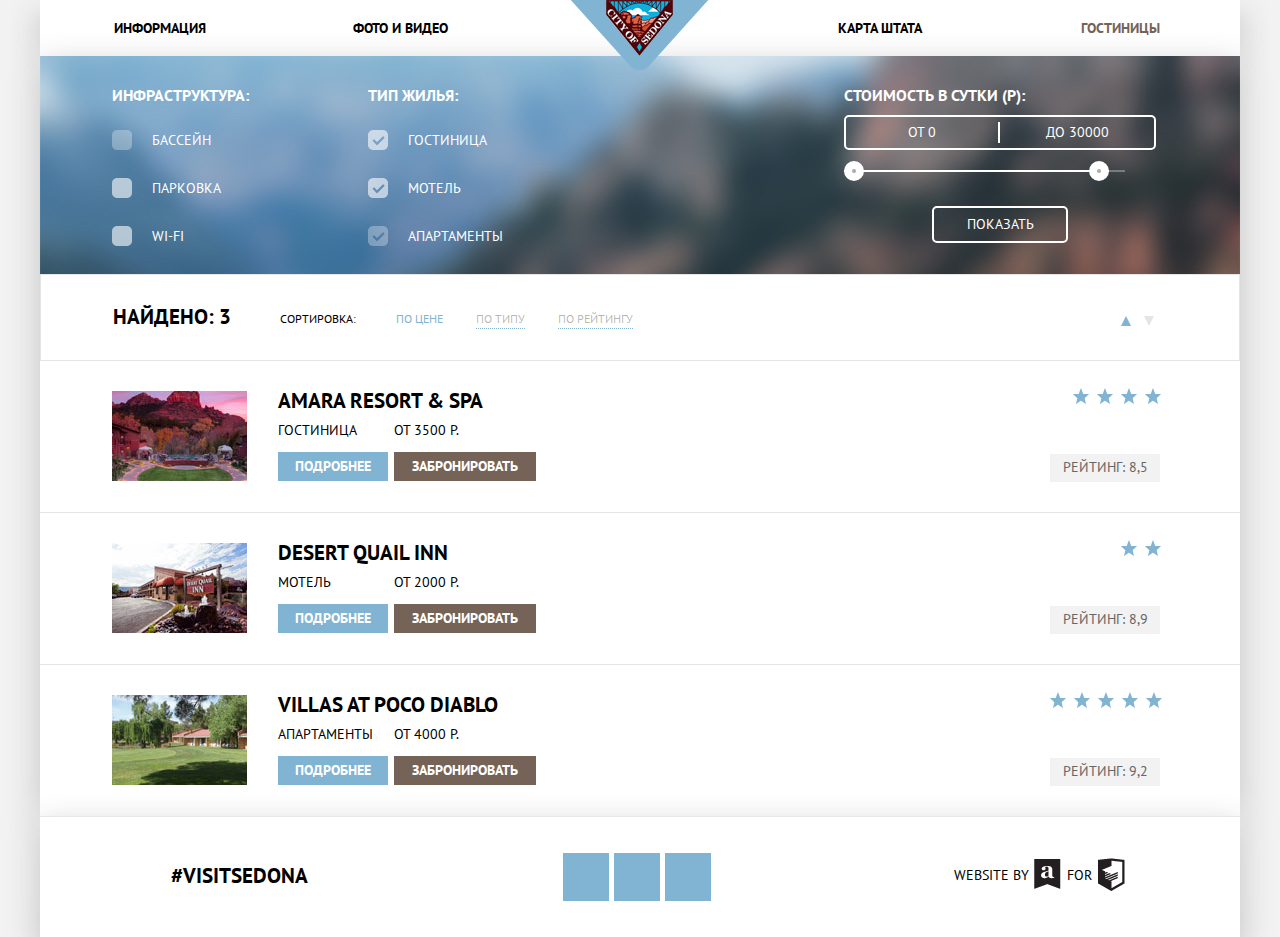
<file: catalog.html>
<!DOCTYPE html>
<html>

<head>
    <meta http-equiv="content-type" content="text/html; charset=utf-8">
    <title>Каталог - Седона</title>
    <meta name="description" content="предлагаем отдых в мотелях, гастиницых, апартаментах с бассейном, парковкой и личным wi-fi">
    <meta name="keywords" content="отдых в Аризоне, Седона, гранд каньон, мотель, гостиницы, мост дьявола, visitsedona, тихий отдых, спокойный отдых, отдых, туризм, бассейн">
    <meta name="author" content="vk.com/id34214149">
    <link href="http://fonts.googleapis.com/css?family=PT+Sans:400,700&amp;subset=latin,cyrillic" rel="stylesheet" type="text/css">
    <link rel="StyleSheet" href="css/normalize.css" type="text/css">
    <link rel="StyleSheet" href="css/style.min.css" type="text/css">
    <link rel="icon" href="img/favicon.ico" type="image/png">
</head>

<body>
    <header class="container">
        <nav class="menu">
            <a href="index.html">Информация</a>
            <a href="#">Фото и видео</a>
            <a href="index.html" class="menu-logo">
                <img src="img/menu-logo.png" alt="">
            </a>
            <a href="#">Карта штата</a>
            <a class="menu-active" href="#">Гостиницы</a>
        </nav>
    </header>
    <main class="container">
        <div class="filter clearfix">
            <form method="post" action="/filter">
                <div class="filter-infrastructure">
                    <p class="filter-infrastructure-title">Инфраструктура:</p>
                    <input type="checkbox" id="filter-pool" disabled>
                    <label class="filter-variant" for="filter-pool">Бассейн</label>
                    <input type="checkbox" id="filter-parking">
                    <label class="filter-variant" for="filter-parking">Парковка</label>
                    <input type="checkbox" id="filter-wifi">
                    <label class="filter-variant" for="filter-wifi">wi-fi</label>
                </div>
                <div class="filter-housing">
                    <p class="filter-housing-title">Тип жилья:</p>
                    <input type="checkbox" id="filter-hotel" checked>
                    <label class="filter-variant" for="filter-hotel">Гостиница</label>
                    <input type="checkbox" id="filter-motel" checked>
                    <label class="filter-variant" for="filter-motel">Мотель</label>
                    <input type="checkbox" id="filter-apartment" checked disabled>
                    <label class="filter-variant" for="filter-apartment">Апартаменты</label>
                </div>
                <div class="filter-price">
                    <p class="filter-price-title">Стоимость в сутки (Р):</p>
                    <div class="filter-price-controll">
                        <div class="filter-price-boundaries">
                            <input type="text" value="От 0" required>
                            <input type="text" value="До 30000" required>
                        </div>
                        <div class="filter-price-scale">
                            <div class="filter-scale-toggle filter-min-toggle"></div>
                            <div class="filter-scale-toggle filter-max-toggle"></div>
                        </div>
                    </div>
                    <button class="filter-btn" type="submit">Показать</button>
                </div>
            </form>
        </div>
        <div class="options clearfix">
            <div class="options-left-column">
                <span class="options-found">Найдено: 3</span>
                <span class="options-about">Сортировка:</span>
                <a href="#" class="options-variant options-price options-active">По цене</a>
                <a href="#" class="options-variant options-type">По типу</a>
                <a href="#" class="options-variant options-functions">По рейтингу</a>
            </div>
            <div class="options-right-column">
                <a class="options-up-arrow options-active" href="#"></a>
                <a class="options-down-arrow" href="#"></a>
            </div>
        </div>
        <div class="result">
            <div class="result-housing clearfix">
                <div class="result-housing-left">
                    <figure class="result-housing-img">
                        <img src="img/result-hotel-amara.jpg" alt="Amara resort & spa">
                    </figure>
                    <div class="result-housing-infoblock">
                        <a class="result-infoblock-title" href="#">Amara resort & spa</a>
                        <div class="result-about clearfix">
                            <div class="result-about-housing">
                                <p class="result-housing-type">Гостиница</p>
                                <a class="result-housing-more" href="#">Подробнее</a>
                            </div>
                            <div class="result-about-booking">
                                <p class="result-about-price">от 3500 Р.</p>
                                <a class="result-booking-btn" href="#">Забронировать</a>
                            </div>
                        </div>
                    </div>
                </div>
                <div class="result-housing-ratings">
                    <div class="result-ratings-stars result-ratings-good"></div>
                    <p class="result-mark-info">Рейтинг: 8,5</p>
                </div>
            </div>
            <div class="result-housing clearfix">
                <div class="result-housing-left">
                    <figure class="result-housing-img">
                        <img src="img/result-hotel-desert.jpg" alt="Desert quail inn">
                    </figure>
                    <div class="result-housing-infoblock">
                        <a class="result-infoblock-title" href="#">Desert quail inn</a>
                        <div class="result-about clearfix">
                            <div class="result-about-housing">
                                <p class="result-housing-type">Мотель</p>
                                <a class="result-housing-more" href="#">Подробнее</a>
                            </div>
                            <div class="result-about-booking">
                                <p class="result-about-price">от 2000 Р.</p>
                                <a class="result-booking-btn" href="#">Забронировать</a>
                            </div>
                        </div>
                    </div>
                </div>
                <div class="result-housing-ratings">
                    <div class="result-ratings-stars result-ratings-bad"></div>
                    <p class="result-mark-info">Рейтинг: 8,9</p>
                </div>
            </div>
            <div class="result-housing clearfix">
                <div class="result-housing-left">
                    <figure class="result-housing-img">
                        <img src="img/result-hotel-villas.jpg" alt="Villas at poco diablo">
                    </figure>
                    <div class="result-housing-infoblock">
                        <a class="result-infoblock-title" href="#">Villas at poco diablo</a>
                        <div class="result-about clearfix">
                            <div class="result-about-housing">
                                <p class="result-housing-type">Апартаменты</p>
                                <a class="result-housing-more" href="#">Подробнее</a>
                            </div>
                            <div class="result-about-booking">
                                <p class="result-about-price">от 4000 Р.</p>
                                <a class="result-booking-btn" href="#">Забронировать</a>
                            </div>
                        </div>
                    </div>
                </div>
                <div class="result-housing-ratings">
                    <div class="result-ratings-stars result-ratings-excellent"></div>
                    <p class="result-mark-info">Рейтинг: 9,2</p>
                </div>
            </div>
        </div>
    </main>
    <footer class="container">
        <p class="footer-hashtag">#visitsedona</p>
        <div class="footer-social">
            <a class="footer-social-btn footer-social-tw" href="#"></a>
            <a class="footer-social-btn footer-social-fb" href="#"></a>
            <a class="footer-social-btn footer-social-ytb" href="#"></a>
        </div>
        <p class="footer-copyright">
            <span class="footer-copyright-introduction">Website by</span>
            <a class="footer-copyright-glukhanko" href="#"></a>
            <span class="footer-copyright-introduction">for</span>
            <a class="footer-copyright-htmlacademy" href="#"></a>
        </p>
    </footer>
</body>

</html>
</file>
<file: css/style.min.css>
@charset "utf-8";@font-face{font-family:"wisdom_scriptregular";font-weight:400;font-style:normal;src:url(../font/wisdom_script_aj-webfont.eot);src:url(../font/wisdom_script_aj-webfont.eot?#iefix) format("embedded-opentype"),url(../font/wisdom_script_aj-webfont.woff) format("woff"),url(../font/wisdom_script_aj-webfont.ttf) format("truetype")}@font-face{font-family:"sullivanfill";font-weight:400;font-style:normal;src:url(../font/sullivan-fill-webfont.eot);src:url(../font/sullivan-fill-webfont.eot?#iefix) format("embedded-opentype"),url(../font/sullivan-fill-webfont.woff) format("woff"),url(../font/sullivan-fill-webfont.ttf) format("truetype"),url(../font/sullivan-fill-webfont.svg#sullivanfill) format("svg")}@font-face{font-family:"zeroneroblack";font-weight:400;font-style:normal;src:url(../font/zeronero-webfont.eot);src:url(../font/zeronero-webfont.eot?#iefix) format("embedded-opentype"),url(../font/zeronero-webfont.woff) format("woff"),url(../font/zeronero-webfont.ttf) format("truetype"),url(../font/zeronero-webfont.svg#zeroneroblack) format("svg")}body{min-width:768px;margin:0;padding:0;text-transform:uppercase;background-color:#f2f2f2;font-family:"PT Sans",sans-serif,Arial}p,ul,h3,h2,h1,input,figure{margin:0;padding:0}a:focus{outline:none}figure{line-height:0}ul{list-style:none}label{cursor:pointer}.clearfix::after{display:table;clear:both;content:""}.container{min-width:768px;max-width:1200px;margin:0 auto;background-color:#fff;-webkit-box-shadow:0 10px 30px 0 rgba(50,50,50,.3);-moz-box-shadow:0 10px 30px 0 rgba(50,50,50,.3);box-shadow:0 10px 30px 0 rgba(50,50,50,.3),0 -10px 30px 0 #fff}.menu a,.offer-form-label,.offer-form-label + input{text-decoration:none;text-transform:uppercase;color:#000;font-size:14px;font-weight:700;line-height:26px}.menu a:hover{color:#81b3d2}.menu a:active{color:#b2b2b2;color:rgba(0,0,0,.3)}.menu .menu-active{color:#766357}.menu .menu-active:hover{color:#604e43}.menu .menu-active:active{color:#d6d0cc;color:rgba(118,99,87,.3)}.filter-price-title,.filter-housing-title,.filter-infrastructure-title{color:#fff;font-size:16px;font-weight:700;line-height:21px}.filter-btn,.filter-variant,.filter-price-controll,.filter-price-boundaries input{text-transform:uppercase;color:#fff;font-size:14px;font-weight:400;line-height:21px}.options-found,.footer-hashtag,.benefits-block-title,.result-infoblock-title,.description-definition{text-decoration:none;color:#000;font-size:21px;font-weight:700;line-height:26px}.result-infoblock-title:hover{color:#81b3d2}.result-infoblock-title:active{color:rgba(0,0,0,.3)}.options span,.options-variant{text-decoration:none;color:#000;font-size:12px;font-weight:400;line-height:18px}.options .options-found{text-decoration:none;color:#000;font-size:21px;font-weight:700;line-height:26px}.options-variant{color:rgba(0,0,0,.3);border-bottom:1px dotted #81b3d2}.options-active{color:#81b3d2;border-bottom-color:transparent}.options-variant:hover{color:#81b3d2}.options-variant:active{color:#000;border-bottom-color:transparent}.result-about-price,.result-housing-type,.benefits-block-about,.city-description-about,.benefits-block-subtitle,.city-description-subtitle,.country-description-about,.country-description-subtitle{color:#000;font-size:14px;font-weight:400;line-height:21px}.city-description-about,.country-description-about,.city-description-subtitle,.country-description-subtitle{color:#fff}.result-booking-btn,.result-housing-more{text-decoration:none;color:#fff;font-size:14px;font-weight:700;line-height:21px}.result-booking-btn:active,.result-housing-more:active{color:rgba(255,255,255,.3)}.result-mark-info{color:#666;font-size:14px;font-weight:400;line-height:21px}.description-info,.footer-copyright-introduction{color:#000;font-size:14px;font-weight:400;line-height:26px}.offer-btn,.offer-form-btn,.city-description-title,.country-description-title{text-transform:uppercase;color:#fff;font-size:21px;font-weight:700;line-height:26px}.offer-btn:active{color:#9f928a;color:rgba(255,255,255,.3)}.offer-form-btn:active{color:#a7cae0;color:rgba(255,255,255,.3)}.offer-title{color:#000;font-size:30px;font-weight:700;line-height:26px}.offer-info{color:#000;font-size:14px;font-weight:400;line-height:24px}.card-greetings{color:#81b3d2;font-family:"sullivanfill",sans-serif,Arial;font-size:63px;line-height:70px}.card-subgreetings{text-transform:none;color:#766357;font-family:"wisdom_scriptregular",sans-serif,Arial;font-size:29px;line-height:44px}.card-title{color:#fff;font-family:"zeroneroblack",sans-serif,Arial;font-size:116px;line-height:142px}.card-slogan{text-transform:none;color:#fff;font-family:"wisdom_scriptregular",sans-serif,Arial;font-size:36px;line-height:36px}.menu{min-height:56px;font-size:0}.menu a{display:inline-block;width:20%;padding-top:15px;padding-bottom:15px;text-align:center;vertical-align:top}.menu .menu-logo{position:relative;z-index:50;height:56px;padding:0}.filter{padding-top:29px;background:#647e94 no-repeat url(../img/hotel-page-logo.jpg);background-size:100% auto}.filter-housing,.filter-infrastructure{float:left;box-sizing:border-box;width:256px;padding-left:6%}.filter-price{float:right;box-sizing:border-box;width:33%;padding-right:7%;text-align:center}.filter-housing input,.filter-infrastructure input{display:none}.filter-housing-title,.filter-infrastructure-title{margin-bottom:24px}.filter-variant{position:relative;display:block;margin-bottom:27px;margin-left:40px;-webkit-user-select:none;-moz-user-select:none;-ms-user-select:none;user-select:none;-webkit-touch-callout:none;-khtml-user-select:none}input + .filter-variant:before{position:absolute;top:0;left:-40px;width:20px;height:20px;content:"";background:-406px -32px no-repeat url(../img/sprite.png)}input:checked + .filter-variant:before{position:absolute;top:0;left:-40px;width:20px;height:20px;background:-380px -33px no-repeat url(../img/sprite.png)}input + .filter-variant:hover:before{background:-406px -62px no-repeat url(../img/sprite.png)}input:checked + .filter-variant:hover:before{background:-380px -2px no-repeat url(../img/sprite.png)}input:disabled + .filter-variant:before{background:-406px -1px no-repeat url(../img/sprite.png)}input:checked:disabled + .filter-variant:before{background:-380px -63px no-repeat url(../img/sprite.png)}input:checked + .filter-variant:before{background:-380px -33px no-repeat url(../img/sprite.png)}.filter-price-title{margin-bottom:9px;text-align:left}.filter-price-boundaries{margin-bottom:11px;padding-top:5px;padding-bottom:5px;border:2px solid #fff;border-radius:5px;font-size:0}.filter-price-boundaries input{display:inline-block;box-sizing:border-box;width:50%;text-align:center;vertical-align:top;border:none;background-color:transparent}.filter-price-boundaries input:nth-child(2n+1){border-right:2px solid #fff}.filter-price-boundaries input:focus{outline:none}.filter-price-scale{position:relative;min-height:20px;margin-bottom:25px;-webkit-user-select:none;-moz-user-select:none;-ms-user-select:none;user-select:none;-webkit-touch-callout:none;-khtml-user-select:none}.filter-price-scale:before{position:absolute;top:9px;right:10%;left:0;height:2px;content:"";background-color:rgba(255,255,255,.3)}.filter-price-scale:after{position:absolute;top:9px;right:15%;left:0;height:2px;content:"";background-color:#fff}.filter-scale-toggle{position:absolute;top:0;width:20px;height:20px;cursor:pointer;border-radius:50%;background-color:#fff}.filter-scale-toggle:before{position:absolute;z-index:10;top:8px;left:8px;width:4px;height:4px;content:"";border-radius:50%;background-color:#ababab}.filter-scale-toggle:hover:before{background-color:#1c4f80}.filter-min-toggle{left:0}.filter-max-toggle{right:15%}.filter-btn{width:136px;padding-top:6px;padding-bottom:6px;border:2px solid #fff;border-radius:5px;background-color:transparent}.filter-btn:hover{color:rgba(255,255,255,.5);border-color:rgba(255,255,255,.5)}.filter-btn:active{color:rgba(255,255,255,.3);border:2px solid rgba(255,255,255,.3)}.filter-btn:focus{outline:none}.options{padding-top:29px;padding-bottom:30px;border:1px solid #e5e5e5}.options-left-column{float:left;box-sizing:border-box;width:625px;padding-left:6%;font-size:0}.options-left-column a,.options-left-column span{display:inline-block;vertical-align:top}.options-about,.options-left-column a{padding-top:6px}.options-found{margin-right:49px}.options-about{margin-right:40px}.options-left-column a{margin-right:33px}.options-right-column{float:right;width:70px;margin-right:7%;padding-top:12px;text-align:right;font-size:0}.options-right-column a{display:inline-block;width:11px;height:11px;vertical-align:top}.options-down-arrow{position:relative;margin-left:12px}.options-up-arrow:before,.options-down-arrow:before{position:absolute;top:0;left:0;width:0;height:0;content:"";border-width:10px 5px 0;border-style:solid;border-color:#e5e5e5 transparent transparent}.options-up-arrow{position:relative}.options-up-arrow:before{border-width:0 5px 10px;border-color:transparent transparent #e5e5e5}.options-up-arrow:hover:before{border-color:transparent transparent #000}.options-down-arrow:hover:before{border-color:#000 transparent transparent}.options-up-arrow:active:before{border-color:transparent transparent #81b3d2}.options-down-arrow:active:before{border-color:#81b3d2 transparent transparent}.options-up-arrow.options-active:before{border-color:transparent transparent #81b3d2}.options-down-arrow.options-active:before{border-color:#81b3d2 transparent transparent}.result-housing{padding-top:27px;padding-bottom:30px;border-bottom:1px solid #e5e5e5}.result-housing-left{float:left;box-sizing:border-box;width:500px;padding-left:6%;font-size:0}.result-housing-img,.result-housing-infoblock{display:inline-block;vertical-align:top}.result-housing-img{width:135px;min-height:90px;margin-right:31px;padding-top:3px}.result-housing-infoblock{width:258px}.result-infoblock-title{display:block;max-width:258px;margin-bottom:6px}.result-about-housing{float:left;width:110px}.result-about-price,.result-housing-type{margin-bottom:11px}.result-about-booking{float:right;width:142px}.result-housing-ratings{float:right;box-sizing:border-box;width:190px;padding-right:5%}.result-housing-more{display:block;width:100%;padding-top:4px;padding-bottom:4px;text-align:center;background-color:#81b3d2}.result-housing-more:hover{background-color:#669ec0}.result-housing-more:active{background-color:#5496bd}.result-booking-btn{display:block;width:100%;padding-top:4px;padding-bottom:4px;text-align:center;background-color:#766357}.result-booking-btn:hover{background-color:#604e43}.result-booking-btn:active{background-color:#503e33}.result-ratings-stars{width:114px;min-height:17px;margin-bottom:49px}.result-ratings-good{background:23px -94px no-repeat url(../img/sprite.png)}.result-ratings-bad{background:71px -94px no-repeat url(../img/sprite.png)}.result-ratings-normal{background:46px -94px no-repeat url(../img/sprite.png)}.result-ratings-worst{background:94px -94px no-repeat url(../img/sprite.png)}.result-ratings-excellent{background:0 -94px no-repeat url(../img/sprite.png)}.result-mark-info{width:110px;padding-top:3px;padding-bottom:4px;text-align:center;background-color:#f2f2f2}footer{font-size:0}.footer-social,.footer-hashtag,.footer-copyright{display:inline-block;box-sizing:border-box;width:33.33%;min-height:120px;text-align:center;vertical-align:top}.footer-hashtag{padding-top:46px}.footer-social{padding-top:36px;font-size:0}.footer-social-btn{position:relative;display:inline-block;width:46px;height:48px;margin-right:5px;vertical-align:top;background-color:#81b3d2}.footer-social-btn:hover{position:relative;background-color:#669ec0}.footer-social-btn:active{position:relative;background-color:#5496bd}.footer-social-btn:before{position:absolute;width:22px;height:20px;content:""}.footer-social-twitter:before{top:15px;left:15px;background:-396px -101px no-repeat url(../img/sprite.png)}.footer-social-twitter:active:before{background:-466px 0 no-repeat url(../img/sprite.png)}.footer-social-facebook:before{top:15px;left:17px;background:-430px -99px no-repeat url(../img/sprite.png)}.footer-social-facebook:active:before{background:-469px -32px no-repeat url(../img/sprite.png)}.footer-social-youtube:before{top:17px;left:12px;background:-464px -102px no-repeat url(../img/sprite.png)}.footer-social-youtube:active:before{background:-464px -67px no-repeat url(../img/sprite.png)}.footer-copyright{padding-top:41px;font-size:0}.footer-copyright a,.footer-copyright span{display:inline-block;vertical-align:middle}.footer-copyright-glukhanko{width:28px;height:33px;margin-right:5px;margin-left:5px;background:-304px 0 no-repeat url(../img/sprite.png)}.footer-copyright-glukhanko:hover{background:-304px -41px no-repeat url(../img/sprite.png)}.footer-copyright-glukhanko:active{background:-304px -84px no-repeat url(../img/sprite.png)}.footer-copyright-htmlacademy{width:28px;height:33px;margin-left:5px;background:-340px 0 no-repeat url(../img/sprite.png)}.footer-copyright-htmlacademy:hover{background:-340px -41px no-repeat url(../img/sprite.png)}.footer-copyright-htmlacademy:active{background:-340px -84px no-repeat url(../img/sprite.png)}.card{position:relative;padding-top:70px;padding-bottom:90px;text-align:center;background:#647e94 0 20% no-repeat url(../img/main-page-logo.jpg);background-size:100% auto}.card:after{position:absolute;bottom:0;left:0;width:100%;height:57px;content:"";background:0 0 no-repeat url(../img/logo-shape.png);background-size:100% 57px}.card-subgreetings{position:relative;top:-17px;width:200px;margin-right:auto;margin-bottom:5px;margin-left:auto}.card-subgreetings:before{position:absolute;top:25px;left:-29px;width:29px;height:2px;content:"";background-color:#766357}.card-subgreetings:after{position:absolute;top:25px;right:-29px;width:29px;height:2px;content:"";background-color:#766357}.card-title{margin:10px}.card-slogan{width:340px;margin-right:auto;margin-left:auto}.description{padding-top:62px;padding-bottom:50px}.description-info,.description-definition{width:500px;margin-right:auto;margin-left:auto;text-align:center}.description-definition{margin-bottom:25px}.city{overflow:hidden;height:256px;font-size:0}.city-description{display:inline-block;box-sizing:border-box;width:33%;height:310px;padding-top:4%;padding-right:5%;padding-left:5%;text-align:center;vertical-align:top;background-color:#81b3d2}.city-description p{margin-right:auto;margin-left:auto;text-align:center}.city-description-title{width:130px;margin-bottom:15px}.city-view{display:inline-block;width:67%;vertical-align:top}.city-view img{display:block;width:100%}.benefits-block-subtitle,.city-description-subtitle{position:relative;width:50px;margin-bottom:20px}.benefits-block-subtitle:after,.city-description-subtitle:after{position:absolute;top:9px;right:0;width:9px;height:2px;content:"";background-color:#fff}.benefits-block-subtitle:before,.city-description-subtitle:before{position:absolute;top:9px;left:0;width:9px;height:2px;content:"";background-color:#fff}.benefits-block-subtitle:after,.benefits-block-subtitle:before{background-color:#000}.benefits{font-size:0}.benefits-block{display:inline-block;box-sizing:border-box;width:33.33%;min-height:330px;padding-top:160px;padding-right:5%;padding-left:5%;text-align:center;vertical-align:top}.benefits-block-title{position:relative;width:150px;margin-right:auto;margin-bottom:21px;margin-left:auto}.benefits-housing .benefits-block-title:before{position:absolute;top:-100px;left:38px;width:75px;height:75px;content:"";background:0 0 no-repeat url(../img/sprite.png)}.benefits-food .benefits-block-title:before{position:absolute;top:-95px;left:34px;width:80px;height:75px;content:"";background:-100px 0 no-repeat url(../img/sprite.png)}.benefits-souvenirs .benefits-block-title:before{position:absolute;top:-95px;left:42px;width:80px;height:75px;content:"";background:-207px 0 no-repeat url(../img/sprite.png)}.country{overflow:hidden;height:256px;font-size:0}.country-description{display:inline-block;box-sizing:border-box;width:33%;height:310px;padding-top:4%;padding-right:5%;padding-left:5%;text-align:center;vertical-align:top;background-color:#81b3d2}.country-description p{margin-right:auto;margin-left:auto;text-align:center}.country-description-title{width:180px;margin-bottom:15px}.country-view{display:inline-block;width:67%;vertical-align:top}.country-view img{display:block;width:100%}.country-description-subtitle{position:relative;width:50px;margin-bottom:20px}.country-description-subtitle:after{position:absolute;top:9px;right:0;width:9px;height:2px;content:"";background-color:#fff}.country-description-subtitle:before{position:absolute;top:9px;left:0;width:9px;height:2px;content:"";background-color:#fff}.benefits-shorty{min-height:255px;background-color:#eee}.benefits-shorty .benefits-block{min-height:255px;padding-top:47px}.benefits-shorty .benefits-block-title{margin-bottom:12px}.benefits-block-subtitle{margin-right:auto;margin-left:auto;text-align:center}.offer{padding-top:57px;text-align:center}.offer-title{margin-bottom:30px}.offer-info{width:500px;margin-right:auto;margin-bottom:45px;margin-left:auto}.offer-block{position:relative;width:570px;margin-right:auto;margin-left:auto}.offer-btn{display:block;width:100%;padding-top:32px;padding-bottom:31px;text-align:center;text-decoration:none;background-color:#766357}.offer-form{position:absolute;z-index:100;top:89px;left:0;display:block;width:460px;padding:55px;background-color:#fff;-webkit-box-shadow:0 38px 95px -21px rgba(0,0,0,.75);-moz-box-shadow:0 38px 95px -21px rgba(0,0,0,.75);box-shadow:0 38px 95px -21px rgba(0,0,0,.75);font-size:0}.offer-form-row{margin-bottom:27px;-webkit-user-select:none;-moz-user-select:none;-ms-user-select:none;user-select:none;font-size:0;-webkit-touch-callout:none;-khtml-user-select:none}.offer-form-row label{display:inline-block;width:110px;text-align:left;vertical-align:middle}.offer-form-row input{position:relative;display:inline-block;width:301px;padding:5px 30px 5px 15px;vertical-align:middle;border-style:none;background-color:#f2f2f2}.offer-form input:hover{background-color:#ebebeb}.offer-form input:focus{outline:none;background-color:#fff;-webkit-box-shadow:inset 0 0 0 2px rgba(229,229,229,1);-moz-box-shadow:inset 0 0 0 2px rgba(229,229,229,1);box-shadow:inset 0 0 0 2px rgba(229,229,229,1)}.offer-form-col{display:inline-block;box-sizing:border-box;width:50%;vertical-align:top;font-size:0}.offer-form-col label{text-align:center}.offer-form-col:first-child label{text-align:left}.offer-form-dates{margin-bottom:32px}.offer-form-dates input:after{position:absolute;width:21px;height:23px;content:"";background:-131px -93px no-repeat url(../img/sprite.png)}.offer-form-dates input:hover:after{background:-163px -93px no-repeat url(../img/sprite.png)}.offer-form-dates input:focus:after{background:-194px -93px no-repeat url(../img/sprite.png)}.offer-form-dates + .offer-form-row{margin-bottom:55px}.offer-form-col input{width:32px;padding-right:41px;padding-left:41px;text-align:center}.offer-controls-add,.offer-controls-subtract{position:relative;cursor:pointer}.offer-controls-subtract:before{position:absolute;top:-1.5px;left:-100px;width:11px;height:0;height:11px;content:"";background:-237px -88px no-repeat url(../img/sprite.png)}.offer-controls-subtract:hover:before,input:hover ~ .offer-controls-subtract:before{background:-237px -103px no-repeat url(../img/sprite.png)}.offer-controls-subtract:active:before,input:focus ~ .offer-controls-subtract:before{background:-237px -118px no-repeat url(../img/sprite.png)}.offer-controls-add:after{position:absolute;top:-5px;right:10px;width:11px;height:0;height:11px;content:"";background:-262px -84px no-repeat url(../img/sprite.png)}.offer-controls-add:hover:after,input:hover ~ .offer-controls-add:after{background:-262px -99px no-repeat url(../img/sprite.png)}.offer-controls-add:active:after,input:focus ~ .offer-controls-add:after{background:-262px -114px no-repeat url(../img/sprite.png)}.offer-form-btn{width:100%;padding-top:15px;padding-bottom:18px;border:none;background-color:#81b3d2}.offer-form-btn:focus{outline:none}.offer-form-btn:hover{background-color:#669ec0}.offer-form-btn:active{background-color:#5496bd}.map{position:relative;overflow:hidden;height:473px}.map-script{position:absolute;top:0;left:0;width:100%;height:473px;content:"";background-color:transparent}
</file>
